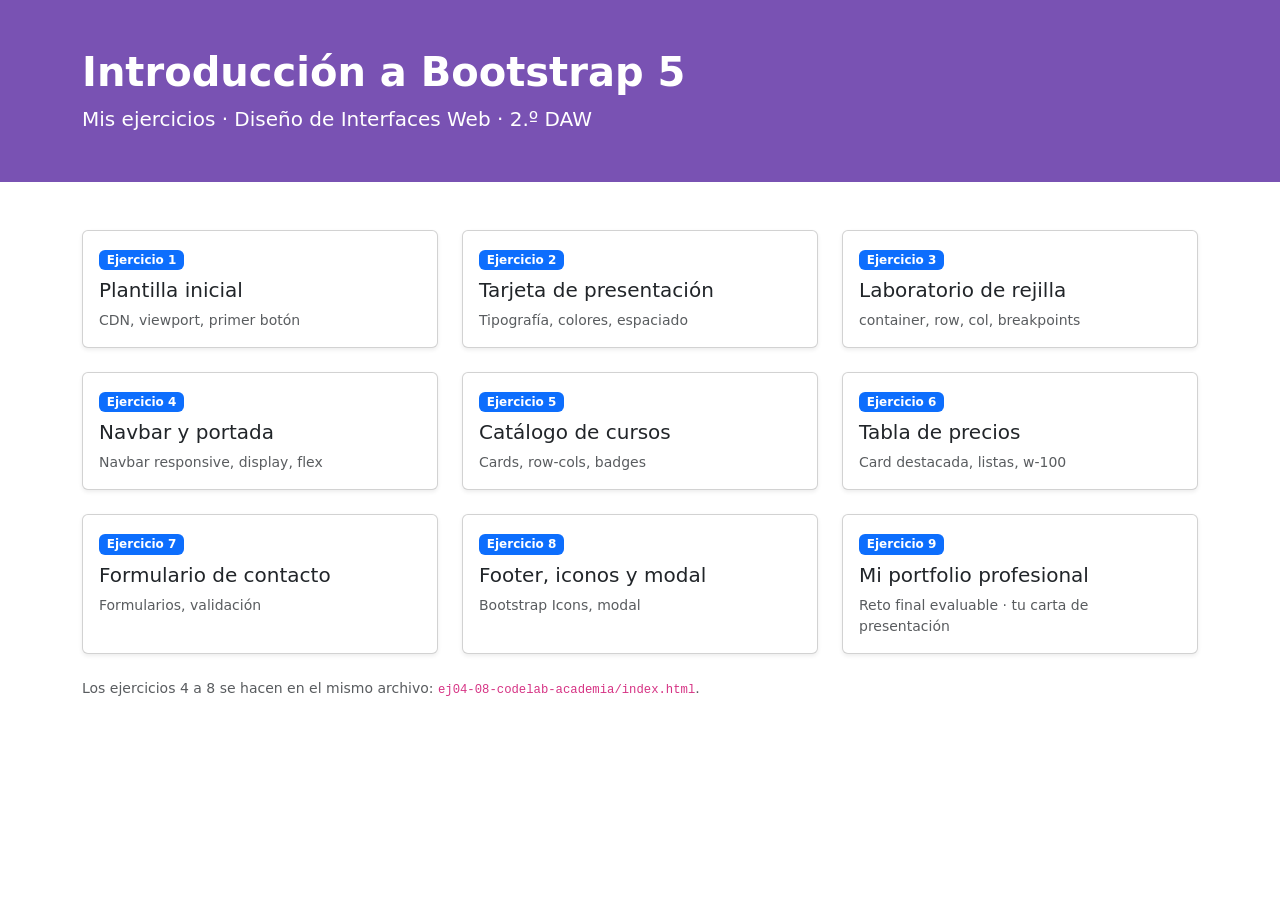
<file: index.html>
<!doctype html>
<html lang="es">
<head>
  <meta charset="utf-8">
  <meta name="viewport" content="width=device-width, initial-scale=1">
  <title>Introducción a Bootstrap 5 · Mis ejercicios</title>
  <!-- CSS de Bootstrap 5.3.8 (CDN) -->
  <link rel="stylesheet"
        href="https://cdn.jsdelivr.net/npm/bootstrap@5.3.8/dist/css/bootstrap.min.css">
</head>
<body>
  <header class="py-5 text-white" style="background:#7952b3">
    <div class="container">
      <h1 class="display-6 fw-bold">Introducción a Bootstrap 5</h1>
      <p class="lead mb-0">Mis ejercicios · Diseño de Interfaces Web · 2.º DAW</p>
    </div>
  </header>
  <main class="container py-5">
    <div class="row row-cols-1 row-cols-sm-2 row-cols-lg-3 g-4">
      <div class="col">
        <a href="ej01-plantilla/index.html" class="card h-100 text-decoration-none shadow-sm">
          <div class="card-body">
            <span class="badge text-bg-primary mb-2">Ejercicio 1</span>
            <h2 class="h5 card-title">Plantilla inicial</h2>
            <p class="card-text text-body-secondary small mb-0">CDN, viewport, primer botón</p>
          </div>
        </a>
      </div>
      <div class="col">
        <a href="ej02-presentacion/index.html" class="card h-100 text-decoration-none shadow-sm">
          <div class="card-body">
            <span class="badge text-bg-primary mb-2">Ejercicio 2</span>
            <h2 class="h5 card-title">Tarjeta de presentación</h2>
            <p class="card-text text-body-secondary small mb-0">Tipografía, colores, espaciado</p>
          </div>
        </a>
      </div>
      <div class="col">
        <a href="ej03-grid/index.html" class="card h-100 text-decoration-none shadow-sm">
          <div class="card-body">
            <span class="badge text-bg-primary mb-2">Ejercicio 3</span>
            <h2 class="h5 card-title">Laboratorio de rejilla</h2>
            <p class="card-text text-body-secondary small mb-0">container, row, col, breakpoints</p>
          </div>
        </a>
      </div>
      <div class="col">
        <a href="ej04-08-codelab-academia/index.html" class="card h-100 text-decoration-none shadow-sm">
          <div class="card-body">
            <span class="badge text-bg-primary mb-2">Ejercicio 4</span>
            <h2 class="h5 card-title">Navbar y portada</h2>
            <p class="card-text text-body-secondary small mb-0">Navbar responsive, display, flex</p>
          </div>
        </a>
      </div>
      <div class="col">
        <a href="ej04-08-codelab-academia/index.html" class="card h-100 text-decoration-none shadow-sm">
          <div class="card-body">
            <span class="badge text-bg-primary mb-2">Ejercicio 5</span>
            <h2 class="h5 card-title">Catálogo de cursos</h2>
            <p class="card-text text-body-secondary small mb-0">Cards, row-cols, badges</p>
          </div>
        </a>
      </div>
      <div class="col">
        <a href="ej04-08-codelab-academia/index.html" class="card h-100 text-decoration-none shadow-sm">
          <div class="card-body">
            <span class="badge text-bg-primary mb-2">Ejercicio 6</span>
            <h2 class="h5 card-title">Tabla de precios</h2>
            <p class="card-text text-body-secondary small mb-0">Card destacada, listas, w-100</p>
          </div>
        </a>
      </div>
      <div class="col">
        <a href="ej04-08-codelab-academia/index.html" class="card h-100 text-decoration-none shadow-sm">
          <div class="card-body">
            <span class="badge text-bg-primary mb-2">Ejercicio 7</span>
            <h2 class="h5 card-title">Formulario de contacto</h2>
            <p class="card-text text-body-secondary small mb-0">Formularios, validación</p>
          </div>
        </a>
      </div>
      <div class="col">
        <a href="ej04-08-codelab-academia/index.html" class="card h-100 text-decoration-none shadow-sm">
          <div class="card-body">
            <span class="badge text-bg-primary mb-2">Ejercicio 8</span>
            <h2 class="h5 card-title">Footer, iconos y modal</h2>
            <p class="card-text text-body-secondary small mb-0">Bootstrap Icons, modal</p>
          </div>
        </a>
      </div>
      <div class="col">
        <a href="ej09-portfolio/index.html" class="card h-100 text-decoration-none shadow-sm">
          <div class="card-body">
            <span class="badge text-bg-primary mb-2">Ejercicio 9</span>
            <h2 class="h5 card-title">Mi portfolio profesional</h2>
            <p class="card-text text-body-secondary small mb-0">Reto final evaluable · tu carta de presentación</p>
          </div>
        </a>
      </div>
    </div>
    <p class="mt-4 text-body-secondary small">Los ejercicios 4 a 8 se hacen en el mismo archivo:
      <code>ej04-08-codelab-academia/index.html</code>.</p>
  </main>
</body>
</html>
</file>
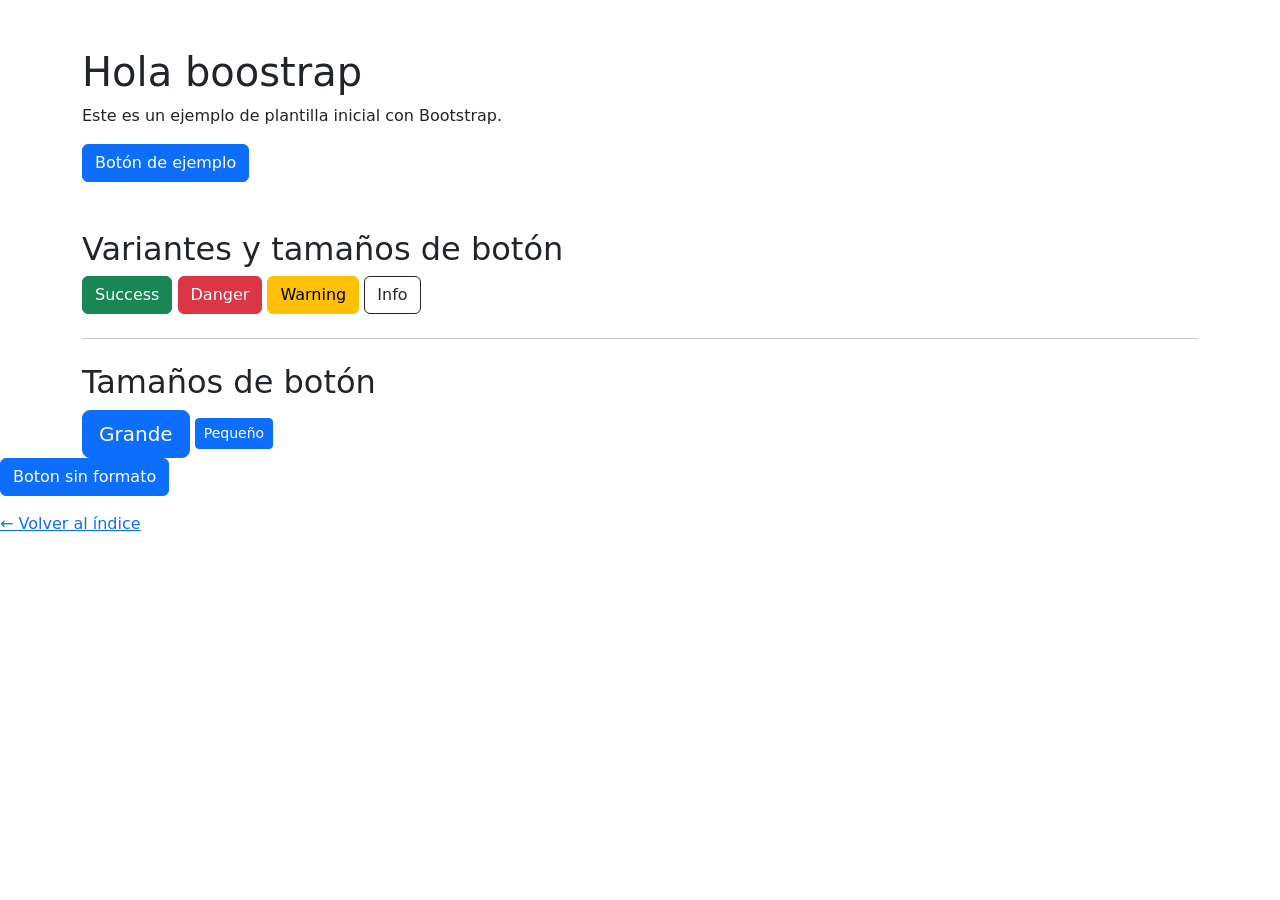
<file: ej01-plantilla/index.html>
<!doctype html>
<html lang="es">
  <meta charset="utf-8">
  <title>Ejercicio 1 · Plantilla Bootstrap</title>

  <!-- ============================================================
       EJERCICIO 1 · Plantilla inicial
       ============================================================
       PASO 2a: añade aquí la etiqueta <meta name="viewport" ...>
       PASO 2b: añade aquí el <link> al CSS de Bootstrap (CDN)
  -->
<meta name="viewport" content="width=device-width, initial-scale=1">
<link href="https://cdn.jsdelivr.net/npm/bootstrap@5.3.8/dist/css/bootstrap.min.css" rel="stylesheet" integrity="sha384-sRIl4kxILFvY47J16cr9ZwB07vP4J8+LH7qKQnuqkuIAvNWLzeN8tE5YBujZqJLB" crossorigin="anonymous">


</head>
<body>
  <!-- PASO 2c: escribe aquí un contenedor con un título, un párrafo y un botón -->

  <div class="container mt-5">
  <h1>Hola boostrap</h1>
  <p>Este es un ejemplo de plantilla inicial con Bootstrap.</p>
  <button class="btn btn-primary">Botón de ejemplo</button>
  </div>

  <!-- PASO 2d: añade aquí el <script> del JS de Bootstrap (bundle) -->
  <script src="https://cdn.jsdelivr.net/npm/bootstrap@5.3.8/dist/js/bootstrap.min.js" integrity="sha384-G/EV+4j2dNv+tEPo3++6LCgdCROaejBqfUeNjuKAiuXbjrxilcCdDz6ZAVfHWe1Y" crossorigin="anonymous"></script>

  <!-- PASO 4: comenta el <link> del CSS (Ctrl + /), guarda y observa qué cambia -->

  <!-- PASO 5: DevTools (F12) → Network → recarga y busca los archivos de Bootstrap -->

  <!-- PASO 6: Variantes y tamaño de boton -->

  <div class="container mt-5">
    <h2>Variantes y tamaños de botón</h2>
    <button class="btn btn-success">Success</button>
    <button class="btn btn-danger">Danger</button>
    <button class="btn btn-warning">Warning</button>
    <button class="btn btn-outline-dark">Info</button>
    <hr class="my-4">
    <h2>Tamaños de botón</h2>
    <button class="btn btn-primary btn-lg">Grande</button>
    <button class="btn btn-primary btn-sm">Pequeño</button>
  </div>

  <p><button class="btn btn-primary">Boton sin formato</button></p>

  <p><a href="../index.html">← Volver al índice</a></p>

</body>
</html>
</file>
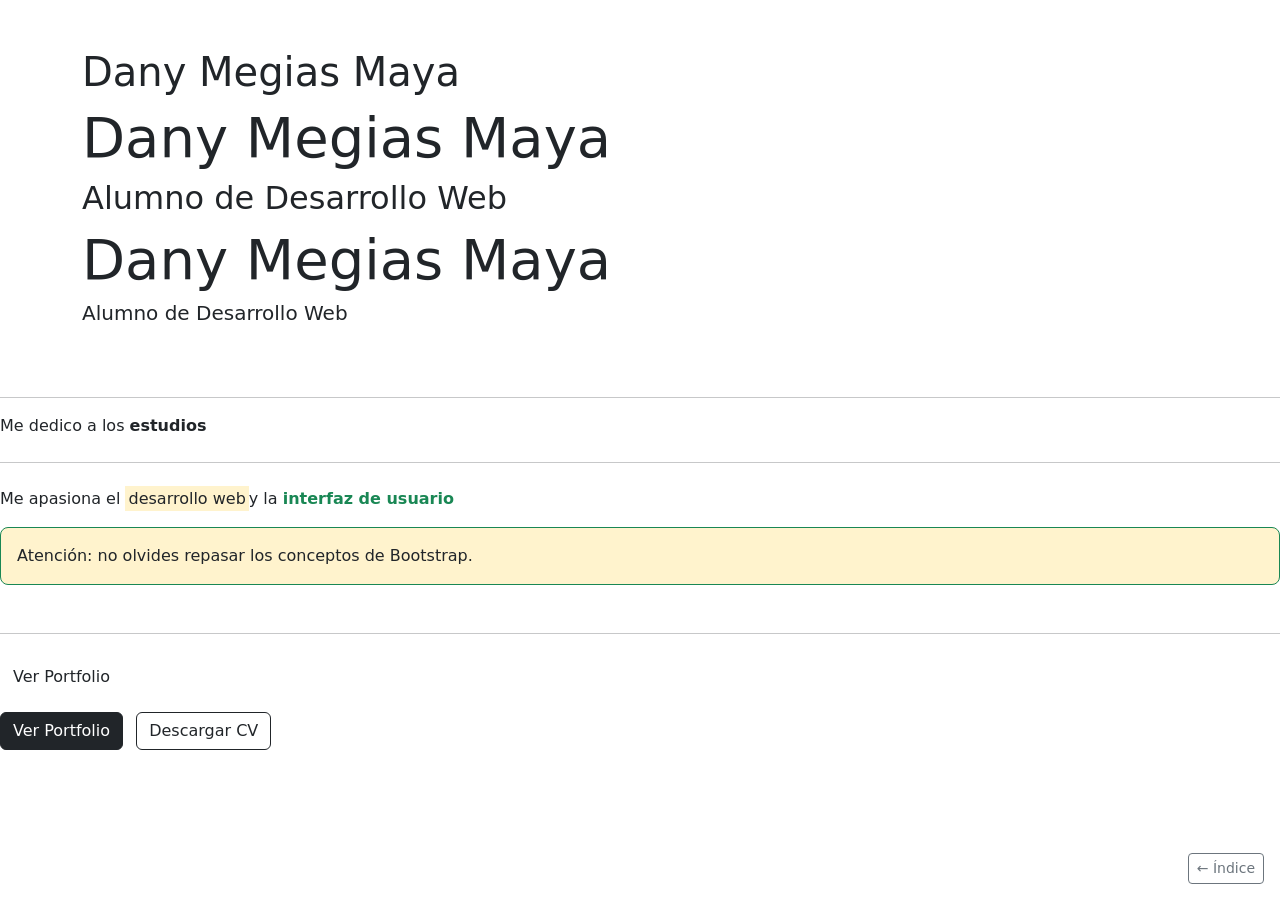
<file: ej02-presentacion/index.html>
<!doctype html>
<html lang="es">
<head>
  <meta charset="utf-8">
  <meta name="viewport" content="width=device-width, initial-scale=1">
  <title>Ejercicio 2 · Tarjeta de presentación</title>

  <!-- CSS de Bootstrap 5.3.8 (CDN) -->
  <link rel="stylesheet"
        href="https://cdn.jsdelivr.net/npm/bootstrap@5.3.8/dist/css/bootstrap.min.css">
</head>
<body>

  <!-- ============================================================
       EJERCICIO 2 · Tarjeta de presentación
       Objetivo: dar estilo SOLO con clases de utilidad (sin CSS propio)
       ============================================================ -->

  <!-- PASO 1: contenedor con relleno vertical (py-5), título grande (display-4)
               y subtítulo destacado (lead) -->

  <div class="container py-5">
  <!-- Titulo grande -->
  <h1>Dany Megias Maya</h1>
  <h1 class="display-4">Dany Megias Maya</h1>
  <h2>Alumno de Desarrollo Web</h2>
  <h2 class="display-4">Dany Megias Maya</h2>
  <h2 class="lead">Alumno de Desarrollo Web</h2>

  </div>

  <!-- PASO 2: separador <hr> y un párrafo con palabras resaltadas -->
  <hr>
  <p>Me dedico a los <strong>estudios</strong></p>
  <hr class="my-4">
  <p>Me apasiona el <mark>desarrollo web</mark>y la <span class="text-success fw-semibold">interfaz de usuario</span></p>


  <!-- PASO 3: caja de aviso con fondo suave, borde y esquinas redondeadas -->

  <div class="mb-5 p-3 bg-warning-subtle border border-success rounded-3">
    Atención: no olvides repasar los conceptos de Bootstrap.
  </div>

  <!-- PASO 4: dos botones separados con margen a la derecha (me-2) -->

  <hr class="my-4">
  <a href="#" class="btn">Ver Portfolio</a>

  <p></p>
  <a href="#" class="btn btn-dark me-2">Ver Portfolio</a>
  <a href="#" class="btn btn-outline-dark">Descargar CV</a>


  <!-- RETO: añade data-bs-theme="dark" a la etiqueta <html> -->

  <!-- Botón para volver al índice del proyecto (puedes dejarlo) -->
  <a href="../index.html" class="btn btn-sm btn-outline-secondary position-fixed bottom-0 end-0 m-3 z-3">← Índice</a>

  <!-- JS de Bootstrap (incluye Popper). Siempre al final del body -->
  <script src="https://cdn.jsdelivr.net/npm/bootstrap@5.3.8/dist/js/bootstrap.bundle.min.js"></script>
</body>
</html>
</file>
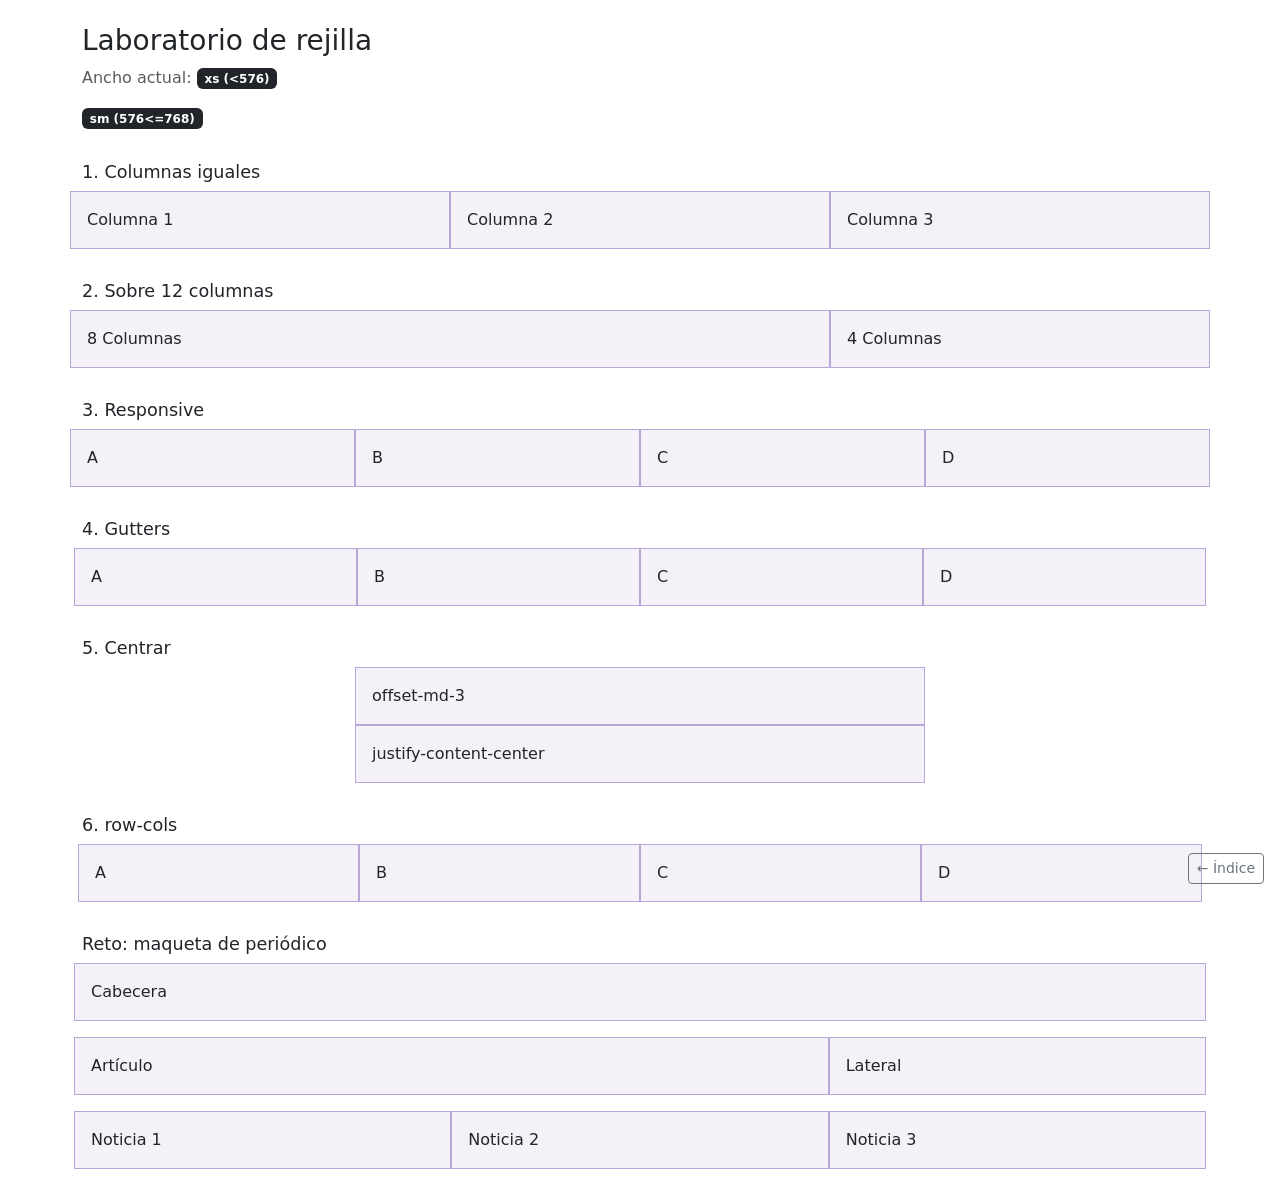
<file: ej03-grid/index.html>
<!doctype html>
<html lang="es">
<head>
  <meta charset="utf-8">
  <meta name="viewport" content="width=device-width, initial-scale=1">
  <title>Ejercicio 3 · Laboratorio de rejilla</title>

  <!-- CSS de Bootstrap 5.3.8 (CDN) -->
  <link rel="stylesheet"
        href="https://cdn.jsdelivr.net/npm/bootstrap@5.3.8/dist/css/bootstrap.min.css">

  <!-- Estilo SOLO para ver las columnas en este ejercicio (ya está hecho) -->
  <style>
    .demo .row > [class*="col"] { padding: 1rem; border: 1px solid #b9a6d9; background: #f4f1f9; }
    .demo h2 { margin-top: 2rem; font-size: 1.1rem; }
  </style>
</head>
<body>

  <!-- ============================================================
       EJERCICIO 3 · Laboratorio de rejilla (Grid)
       Usa el modo responsive de las DevTools (Ctrl + Shift + M)
       ============================================================ -->

  <div class="container demo py-4">
    <h1 class="h3">Laboratorio de rejilla</h1>
    <p class="text-body-secondary">Ancho actual:
      <span class="text-bg-dark badge" id="ancho">xs (&lt;576)</span></p>
      <span class="text-bg-dark badge" id="ancho">sm (576<=768)</span></p>
    </p>
    <!-- PASO 1: tres columnas iguales (col) -->
    <h2>1. Columnas iguales</h2>
    <div class="row">
      <div class="col">Columna 1</div>
      <div class="col">Columna 2</div>
      <div class="col">Columna 3</div>
    </div>
    

    <!-- PASO 2: contenido principal 8 + lateral 4 -->
    <h2>2. Sobre 12 columnas</h2>
    <div class="row">
      <div class="col-8">8 Columnas</div>
      <div class="col-4">4 Columnas</div>

    </div>

    <!-- PASO 3: 4 cajas → 1 por fila en móvil, 2 en tablet (md), 4 en escritorio (lg) -->
    <h2>3. Responsive</h2>

    <div class="row">
      <div class="col-12 col-md-6 col-lg-3">A</div>
      <div class="col-12 col-md-6 col-lg-3">B</div>
      <div class="col-12 col-md-6 col-lg-3">C</div>
      <div class="col-12 col-md-6 col-lg-3">D</div>
    </div>


    <!-- PASO 4: separación entre columnas con g-3 -->
    <h2>4. Gutters</h2>
    <div class="row g-3">
      <div class="col-12 col-md-6 col-lg-3">A</div>
      <div class="col-12 col-md-6 col-lg-3">B</div>
      <div class="col-12 col-md-6 col-lg-3">C</div>
      <div class="col-12 col-md-6 col-lg-3">D</div>
    </div>

    <!-- PASO 5: una columna centrada de dos formas: offset-md-3 y justify-content-center -->
    <h2>5. Centrar</h2>
    <div class="row">
      <div class="col-md-6 offset-md-3">offset-md-3</div>
    </div>
    <div class="row justify-content-center">
      <div class="col-md-6">justify-content-center</div>
    </div>

    <!-- PASO 6: row-cols-2 row-cols-md-4 -->
    <h2>6. row-cols</h2>
    <div class="row row-cols-2 row-cols-md-4 g-2">
      <div class="col">A</div>
      <div class="col">B</div>
      <div class="col">C</div>
      <div class="col">D</div>
    </div>

    <!-- RETO: maqueta de periódico (cabecera 12 · artículo 8 + lateral 4 · 3 noticias) -->
    <h2>Reto: maqueta de periódico</h2>
    <div class="row g-3">
      <div class="col-12">Cabecera</div>
      <div class="col-8">Artículo</div>
      <div class="col-4">Lateral</div>
      <div class="col-4">Noticia 1</div>
      <div class="col-4">Noticia 2</div>
      <div class="col-4">Noticia 3</div>
    </div>

  </div>

  <!-- Botón para volver al índice del proyecto (puedes dejarlo) -->
  <a href="../index.html" class="btn btn-sm btn-outline-secondary position-fixed bottom-0 end-0 m-3 z-3">← Índice</a>

  <!-- JS de Bootstrap (incluye Popper). Siempre al final del body -->
  <script src="https://cdn.jsdelivr.net/npm/bootstrap@5.3.8/dist/js/bootstrap.bundle.min.js"></script>
</body>
</html>
</file>
